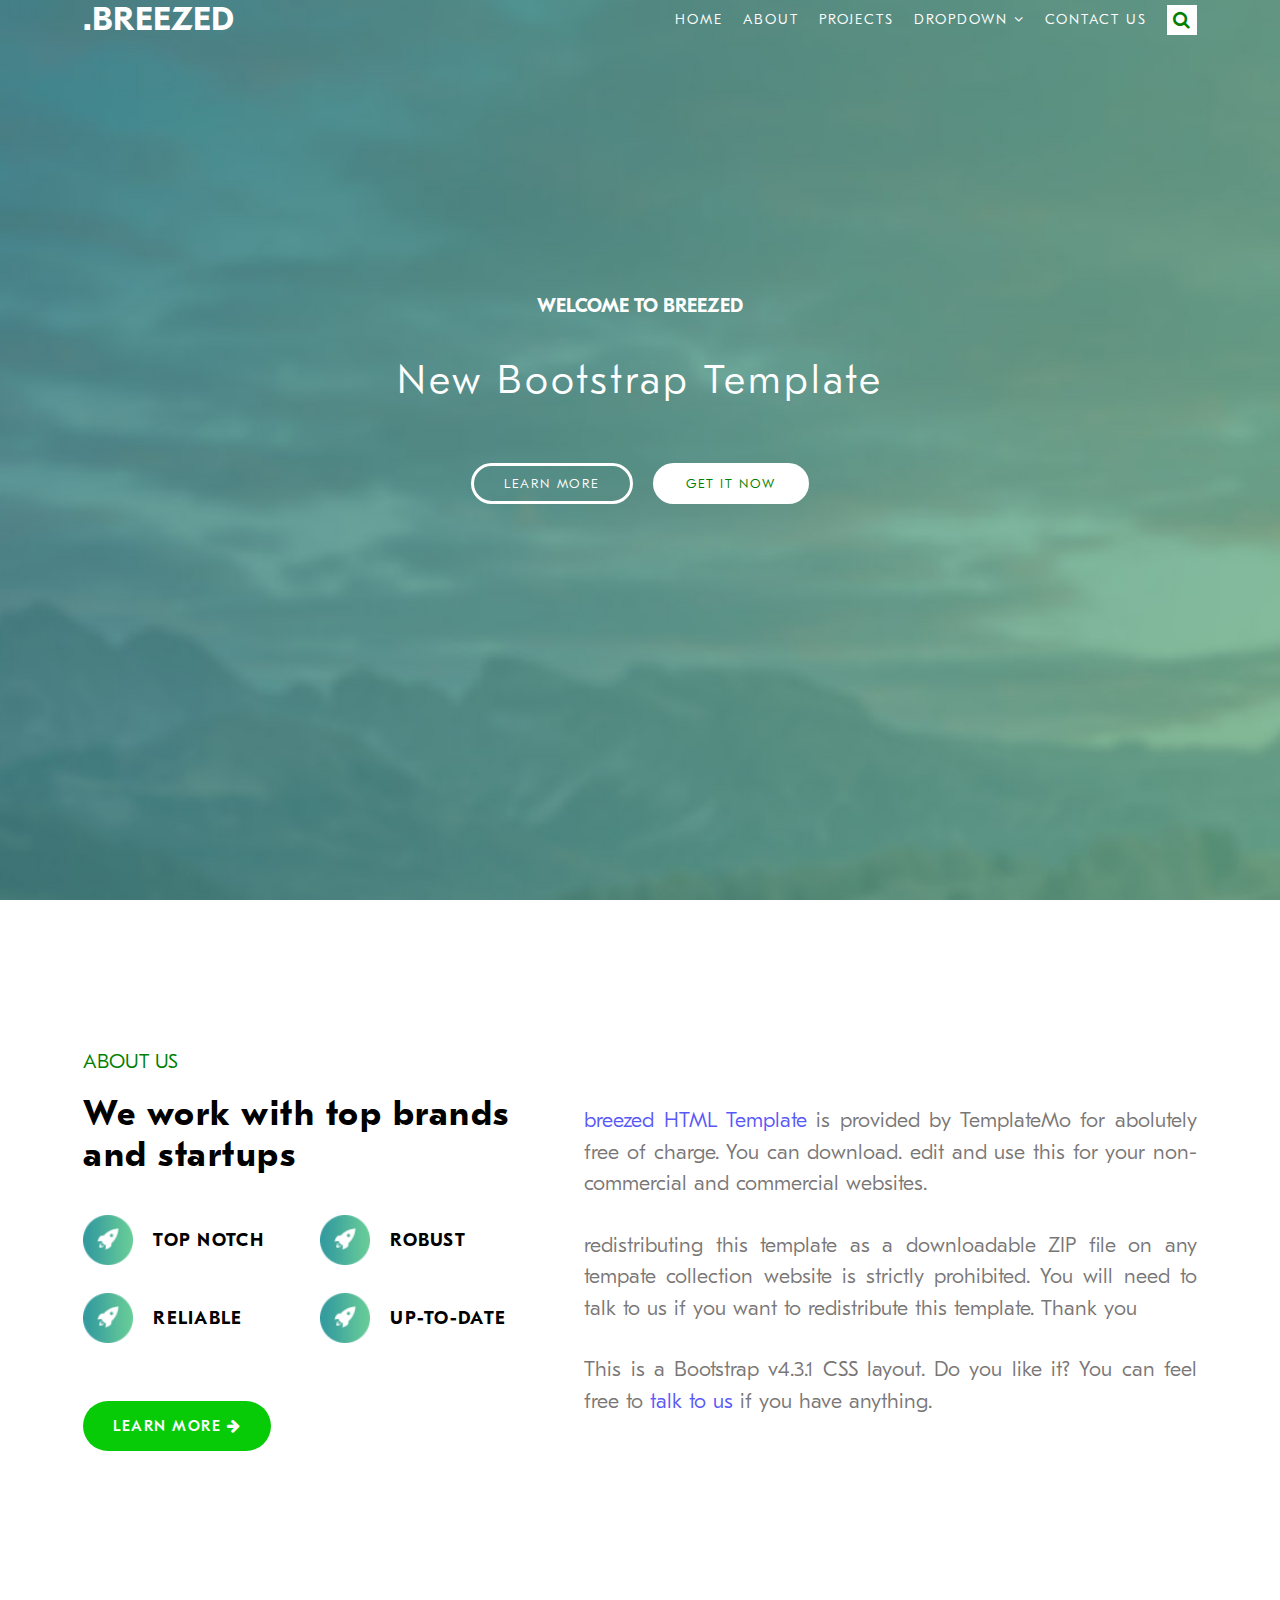
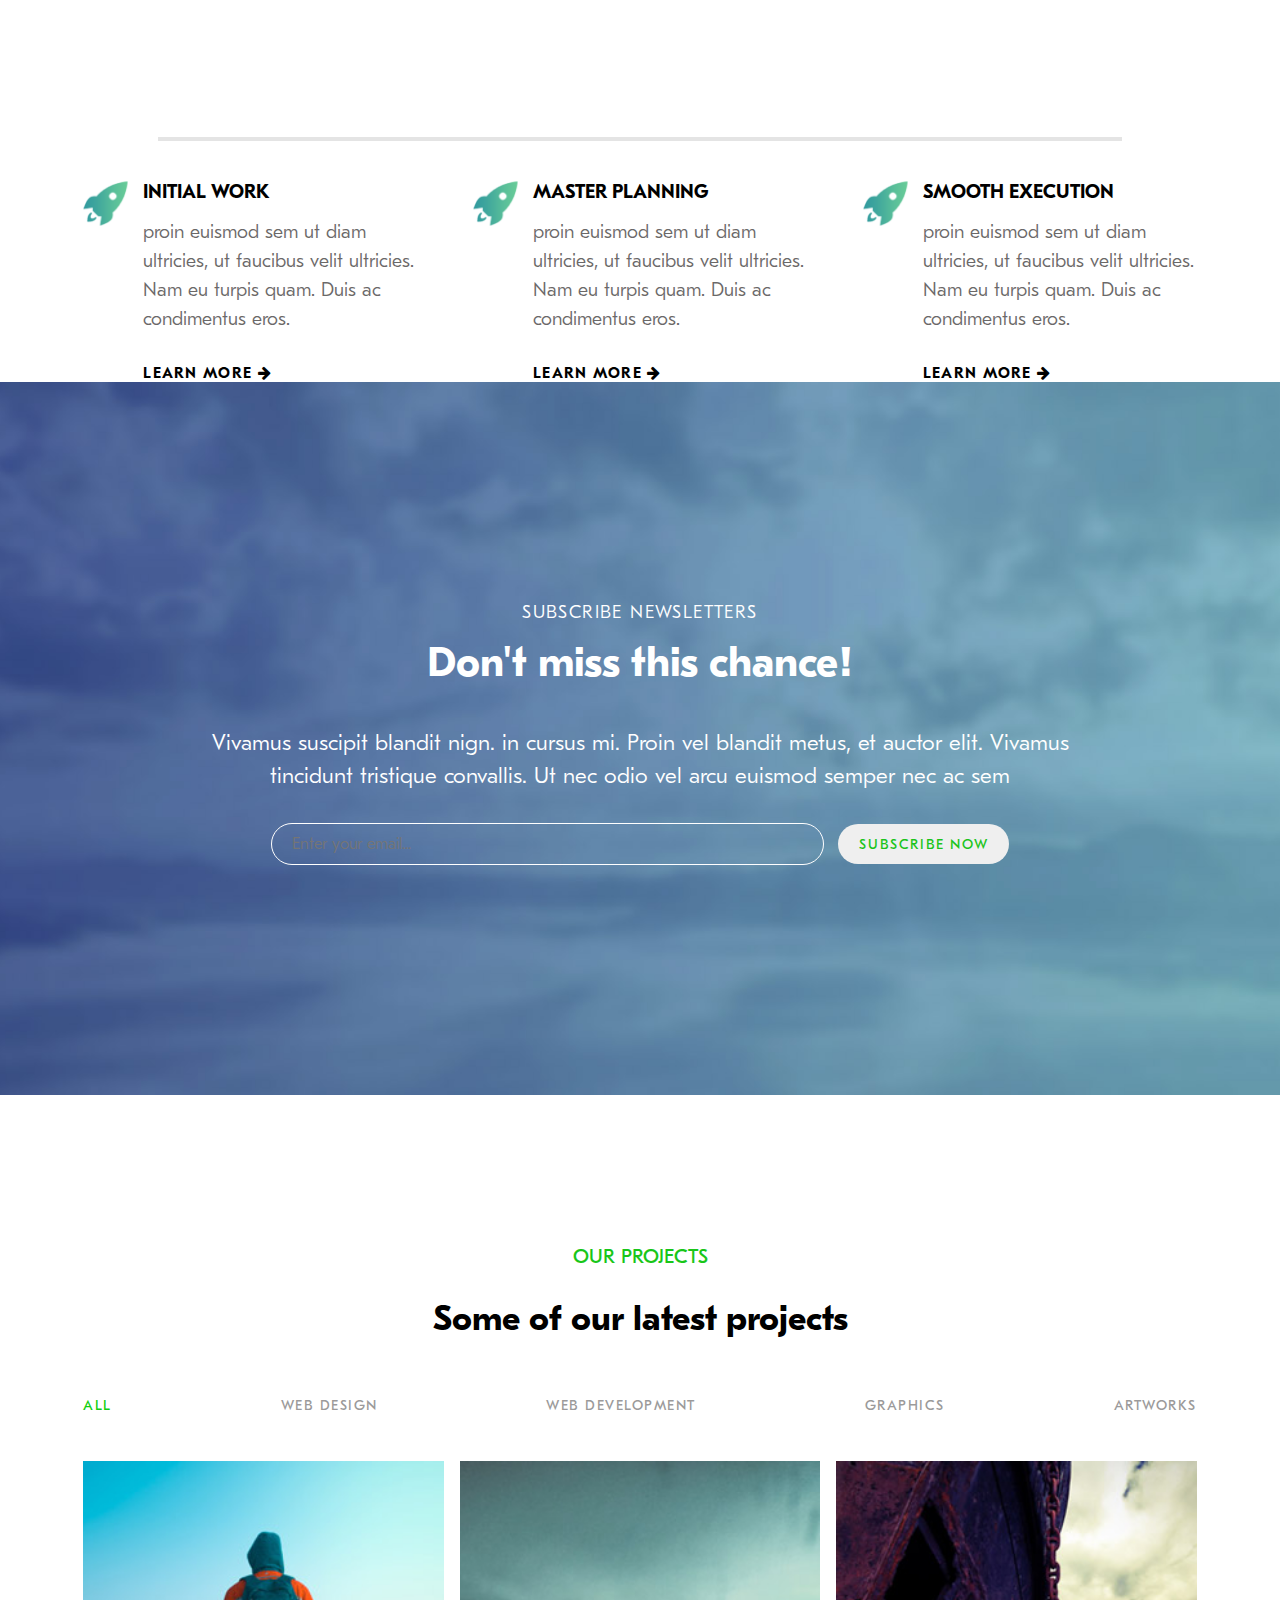
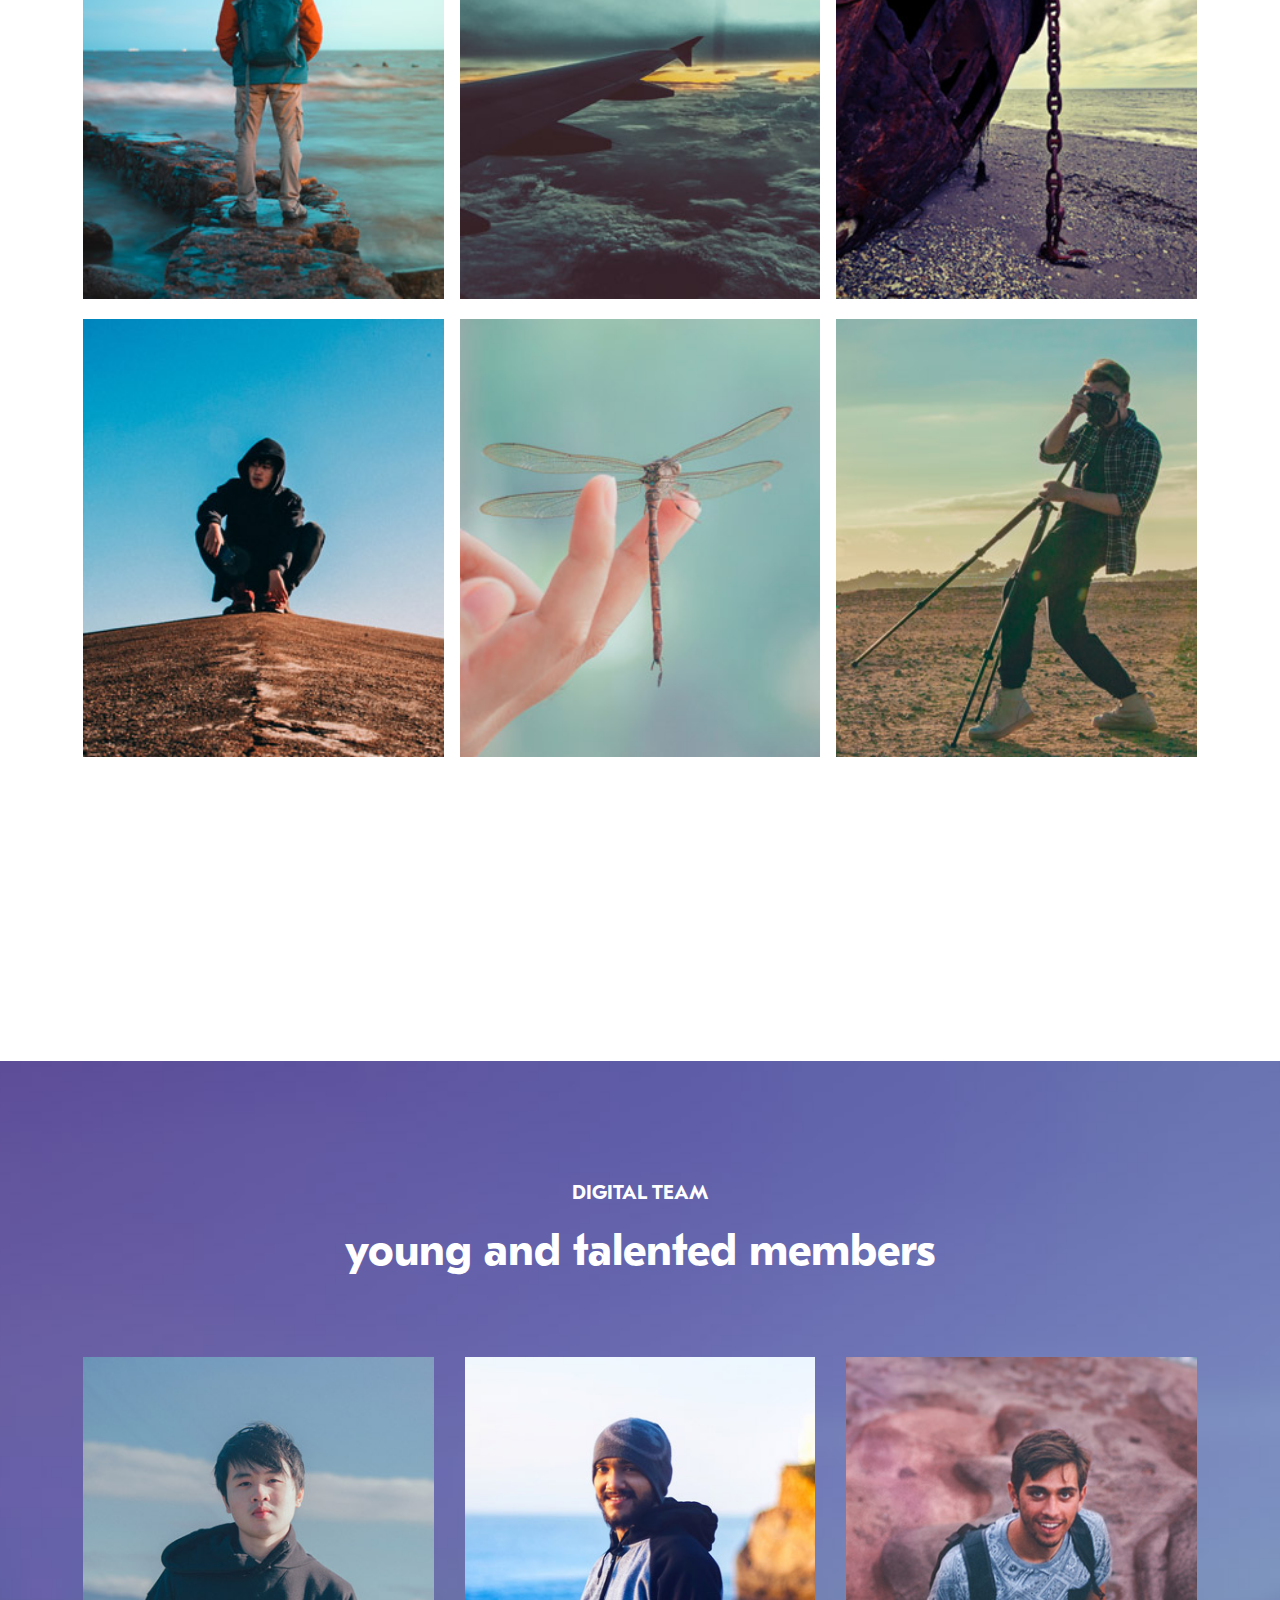
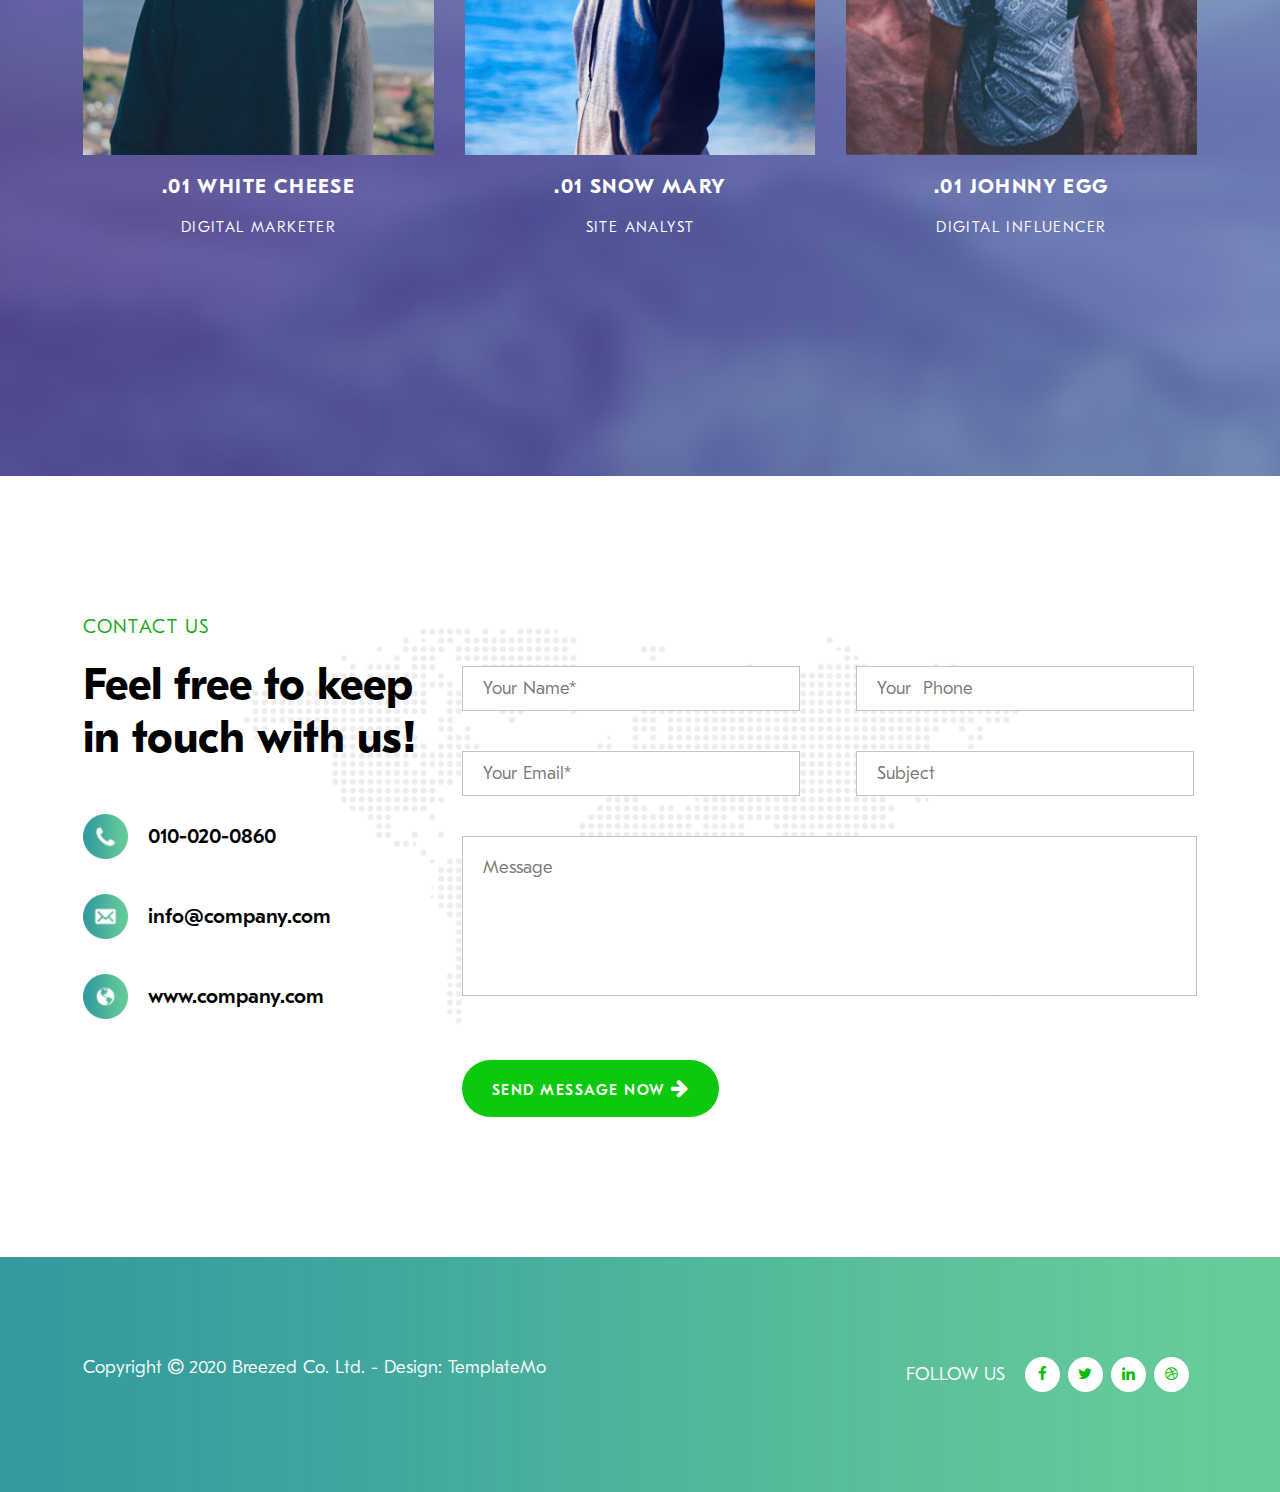
<file: index.html>
<!DOCTYPE html>
<html lang="en">
	<head>
		<meta charset="UTF-8">
		<title>Title</title>
		<link rel="stylesheet" href="css/style.css" type="text/css" />
		
		<link rel="icon" type="image/png" sizes="32x32" href="images/favicon.ico" />
		<meta name="viewport" content="width=device-width, initial-scale=1.0" />
		<meta property="og:image" content="" />
		<meta name="description" content="" />
		<meta name="keywords" content="" />
		<link rel="stylesheet" href="https://cdnjs.cloudflare.com/ajax/libs/font-awesome/4.7.0/css/font-awesome.min.css"/>
	</head>
	<body>
		<section id="main">
			<section class="wrapper spot">
				<header>
					<h1><a href="#">.breezed</a></h1>
					<nav>
						<button><i class="fa fa-bars"></i></button>
						<ul>
							<li><a href="#">home</a></li>
							<li><a href="#">about</a></li>
							<li><a href="#">projects</a></li>
							<li><a href="#">dropdown <i class="fa fa-angle-down"  style="color: white;"></i></a></li>
							<li><a href="#">contact us</a></li>
							<li><i class="fa fa-search" id="srch"></i></li>
						</ul>
					</nav>
				</header>
				<section class="spotlight">
					<h3><b>welcome to breezed</b></h3>
					<h2>new bootstrap template</h2>
					<ul>
						<li><button>learn more</button></li>
						<li class="active"><button >get it now</button></li>
					</ul>
				</section>
				<!-- <button class="down-button"><i class="fa fa-angle-down"></i></button> -->
			</section>
		</section>
<!-- -------------------end main ----------------------- -->
<!-- ------------------- about ------------------------ -->
		<section id="about">
			<section class="wrapper">
				<div class="left">
					<h5>about us</h5>
					<h4>We work with top brands and startups</h4>
					<ul>
						<li class="space">
							<img src="images/service-item-01.png" alt="Rocket"/>
							<span><b>top notch</b></span> 
						</li>
						<li>
							<img src="images/service-item-01.png" alt="Rocket"/>
							<span><b>robust</b></span> 
						</li>
						<li class="space">
							<img src="images/service-item-01.png" alt="Rocket"/>
							<span><b>reliable</b></span> 
						</li>
						<li>
							<img src="images/service-item-01.png" alt="Rocket"/>
							<span><b>up-to-date</b></span> 
						</li>
					</ul>
					<button>learn more <i class="fa fa-arrow-right"></i></button>
				</div>
				<div class="right">
					<p><a>breezed HTML Template</a> is provided by TemplateMo for abolutely free of charge. You can download. edit and use this for your non-commercial and commercial websites.</p>
					<p>redistributing this template as a downloadable ZIP file on any tempate collection website is strictly prohibited. You will need to talk to us if you want to redistribute this template. Thank you</p>
					<p>This is a Bootstrap v4.3.1 CSS layout. Do you like it? You can feel free to <a href="">talk to us</a> if you have anything.</p>
				</div>
			</section>
			<hr>
		</section>
		
		<!-- -------------------- features ------------------------ -->
		
		<section id="features">
			<section class="wrapper">
				<div class="item">
					<img src="images/features-icon-1.png" alt="Rocket"/>
					<ul>
						<h4>initial work</h4>
						<p>proin euismod sem ut diam ultricies, ut faucibus velit ultricies. Nam eu turpis quam. Duis ac condimentus eros.</p>
						<a href="">learn more <i class="fa fa-arrow-right"></i></a>
					</ul>
				</div>
				<div class="item">
					<img src="images/features-icon-1.png" alt="Rocket"/>
					<ul>
						<h4>master planning</h4>
						<p>proin euismod sem ut diam ultricies, ut faucibus velit ultricies. Nam eu turpis quam. Duis ac condimentus eros.</p>
						<a href="">learn more <i class="fa fa-arrow-right"></i></a>
					</ul>
				</div>
				<div class="item">
					<img src="images/features-icon-1.png" alt="Rocket"/>
					<ul>
						<h4>smooth execution</h4>
						<p>proin euismod sem ut diam ultricies, ut faucibus velit ultricies. Nam eu turpis quam. Duis ac condimentus eros.</p>
						<a href="">learn more <i class="fa fa-arrow-right"></i></a>
					</ul>
				</div>
			</section>
		</section>

		<!-- ------------ newsletters -->
		<section id="newsletters">
			<div class="subcribe">
				<h5>subscribe newsletters</h5>
				<h4>Don't miss this chance!</h4>
				<p>Vivamus suscipit blandit nign. in cursus mi. Proin vel blandit metus, et auctor elit. Vivamus tincidunt tristique convallis. Ut nec odio vel arcu euismod semper nec ac sem</p>
				<ul>
					<li class="qwer"><input type="text" placeholder="Enter your email..."></li>
					<li><button>subscribe now</button></li>
				</ul>
			</div>
		</section>

		<!-- ---------------project --------------- -->
		<section id="project">
			<section class="wrapper">
				<div class="left">
					<h5>our projects</h5>
					<h4>Some of our latest projects</h4>
					<ul>
						<li><a href="#" class="active">all</a></li>
						<li><a href="#">web design</a></li>
						<li><a href="#">web development</a></li>
						<li><a href="#">graphics</a></li>
						<li><a href="#">artworks</a></li>
					</ul>
				</div>
				<div class="right">
					<div class="image">
						<img src="images/project-item-01.jpg" alt="Rocket"/>
					</div>
					<div class="image">
						<img src="images/project-item-02.jpg" alt="Rocket"/>
					</div>
					<div class="image">
						<img src="images/project-item-03.jpg" alt="Rocket"/>
					</div>
					<div class="image">
						<img src="images/project-item-04.jpg" alt="Rocket"/>
					</div>
					<div class="image">
						<img src="images/project-item-05.jpg" alt="Rocket"/>
					</div>
					<div class="image">
						<img src="images/project-item-06.jpg" alt="Rocket"/>
					</div>
						<!-- <img src="images/project-item-02.jpg" alt="">
						<img src="images/project-item-03.jpg" alt="">
						<img src="images/project-item-04.jpg" alt="">
						<img src="images/project-item-05.jpg" alt="">
						<img src="images/project-item-06.jpg" alt=""> -->
				</div>
			</section>
		</section>
<!-- -------------------------- team -------------------- -->
		<section id="team">
			<section class="wrapper">
				<h5>digital team</h5>
				<h4>young and talented members</h4>
				<div class="members">
					<ul>
						<img src="images/member-item-03.jpg" alt="Team-member"/>
						<h6>.01 white cheese</h6>
						<p>digital marketer</p>
					</ul>
					<ul>
						<img src="images/member-item-01.jpg" alt="Team-member"/>
						<h6>.01 snow mary</h6>
						<p>site analyst</p>
					</ul>
					<ul>
						<img src="images/member-item-02.jpg" alt="Team-member"/>
						<h6>.01 johnny egg</h6>
						<p>digital influencer</p>
					</ul>
				</div>
			</section>
		</section>

<!--  -------------------------- contact ------------------------- -->
		<section id="contact">
			<section class="wrapper">
				<div class="left">
					<h5>contact us</h5>
					<h4>Feel free to keep in touch with us!</h4>
					<ul>
						<li>
							<img src="images/contact-info-01.png" alt="Phone"/>
							<a href="">010-020-0860</a>
						</li>
						<li>
							<img src="images/contact-info-02.png" alt="Mail"/>
							<a href="">info@company.com</a>
						</li>
						<li>
							<img src="images/contact-info-03.png" alt="Browser"/>
							<a href="">www.company.com</a>
						</li>
					</ul>
				</div>
				<div class="right">
					<input type="text" class="input-space" placeholder="Your Name*">
					<input type="text" placeholder="Your  Phone">
					<input type="text" class="input-space" placeholder="Your Email*">
					<input type="text" placeholder="Subject">
					<textarea name="msg" id="" cols="30" rows="10" placeholder="Message"></textarea>
					<button>send message now<i class="fa fa-arrow-right"></i></button>
				</div>
			</section>
		</section>
	<!-- ------------------- footer --------------------------- -->
	<footer>
		<section class="wrapper">
			<div class="right">
				<p>follow us</p>
				<ul>
					<li>
						<a href=""><i class="fa fa-facebook"></i></a>
					</li>
					<li>
						<a href=""><i class="fa fa-twitter"></i></a>
					</li>
					<li>
						<a href=""><i class="fa fa-linkedin"></i></a>
					</li>
					<li>
						<a href=""><i class="fa fa-dribbble"></i></a>
					</li>
				</ul>
			</div>
			<p class="left">Copyright <i class="fa fa-copyright"></i> 2020 Breezed Co. Ltd. - Design: TemplateMo</p>
		</section>
	</footer>
	</body>
</html>
</file>
<file: css/style.css>
@font-face {
	font-family: 'GT-Eesti';
	src: url("../fonts/GT-Eesti-Pro-Text-Light.woff2") format("woff2");
	src: url("../fonts/GT-Eesti-Pro-Text-Light.woff") format("woff"), url("../fonts/GT-Eesti-Pro-Text-Light.ttf") format("truetype");
	font-weight: 400;
	font-style: normal
}

@font-face {
	font-family: 'GT-Eesti';
	src: url("../fonts/GT-Eesti-Pro-Text-Regular.woff2") format("woff2");
	src: url("../fonts/GT-Eesti-Pro-Text-Regular.woff") format("woff"), url("../fonts/GT-Eesti-Pro-Text-Regular.ttf") format("truetype");
	font-weight: 500;
	font-style: normal
}

@font-face {
	font-family: 'GT-Eesti';
	src: url("../fonts/GT-Eesti-Pro-Text-Medium.woff2") format("woff2");
	src: url("../fonts/GT-Eesti-Pro-Text-Medium.woff") format("woff"), url("../fonts/GT-Eesti-Pro-Text-Medium.ttf") format("truetype");
	font-weight: 600;
	font-style: normal
}

@font-face {
	font-family: 'GT-Eesti';
	src: url("../fonts/GT-Eesti-Pro-Text-Bold.woff2") format("woff2");
	src: url("../fonts/GT-Eesti-Pro-Text-Bold.woff") format("woff"), url("../fonts/GT-Eesti-Pro-Text-Bold.ttf") format("truetype");
	font-weight: 700;
	font-style: normal
}


*{
	margin: 0;
	padding: 0;
	text-decoration: none;
	color: black;
	list-style: none;
	font-family: "GT-Eesti";

}

.wrapper{
	width: 77%;
	height: 100%;
}

#main{
	display: flex;
	/* width: 100%; */
	height: 100vh;
	justify-content: center;
	background-image: url(../images/slide-01.jpg);
	background-repeat: no-repeat;
	background-size:cover;
	background-position:top;
}

#main .wrapper{
	position: relative;
}

header{
	background-color: transparent;
	display: flex;
	justify-content: space-between;
	align-items: center;
	position: relative;
}

header h1{
	width: fit-content;
	float: left;
	text-transform: uppercase;
	font-size: 40px;
	font-family: "GT-Eesti";
	font-weight: bolder;

}
header h1 a{
	color: white;
}


header nav{
	/* line-height: 100px; */
}

header nav ul{
	float: right;
	margin: 0;
	padding: 0;	
	display: flex;
	gap: 40px;
	align-items: center;
}

header nav ul li a{
	font-weight: lighter;
	color: white;
	white-space: nowrap;

}

nav ul li{
	padding: 0;
	text-transform: uppercase;
	font-size: 18px;
	font-weight: 500;
	font-stretch: ultra-expanded;
	color: white;
	letter-spacing: 2px;
}

nav ul li #srch{
	background-color: rgb(255, 255, 255);
	color:green;
	box-sizing: border-box;
	width: 54px;
	height: 54px;
	padding: 15px;
	font-size: 22px;
}
header button{
	width: 50px;
	height: 50px;
	border-radius: 10px;
	background-color: transparent;
	border: none;
	font-size: 25px;
	position: absolute;
	right:0%;
	top:-70px;
	display: flex;
	justify-content: center;
	align-items: center;
}
header button i{
	color: rgb(255, 255, 255);
	font-size: larger;
}
header button:hover {
	background-color: rgba(0, 0, 0, 0.576);
}


.spotlight{
	display: flex;
	flex-direction: column;
	height: 80%;
	width: 100%;
	justify-content: center;
	align-items: center;
}

.spotlight h3{
	color: white;
	font-size: 24px;
	font-weight: 400;
	text-transform: uppercase;
	text-align: center;
}

.spotlight h3 b{
	color:white;
}

.spotlight h2{
	color: white;
	font-weight: 400;
	text-transform: capitalize;
	font-size: 50px;
	text-align: center;
	letter-spacing: 3px;
	margin: 40px 0px ;
}

.spotlight ul{
	display: flex;
	gap: 20px;
	margin-top: 20px;
}
.spotlight ul button{
	box-sizing: content-box;
	padding: 14px 38px;
	border-radius: 50px;
	border: 3px solid white;
	color: white;
	letter-spacing: 0.1rem;
	font-size: 17px;
	background-color: transparent;
	text-transform: uppercase;
}
.spotlight ul .active button{
	background-color: white;
	color: green;
}

#main .down-button{
	box-sizing: border-box;
	height: 70px;
	width: 70px;
	border-radius: 50%;
	border: none;
	background-color: rgb(0, 164, 0);
	right:45%;
	bottom: -3%;
}

#main .down-button i{
	font-size: 25px;
	color: white;
}



/* -------------------about -------------------- */
#about{
	display: flex;
	width: 100%;
	justify-content: center;
	padding:150px 0px;
	position: relative;

}

#about .left{
	width: 48%;
	float: left;
}

#about .left h5{
	font-size: 22px;
	font-weight: lighter;
	margin-bottom: 30px;
	text-transform: uppercase;
	color: green;
}

#about .left h4{
	font-size: 45px;
	margin-bottom: 40px;
	letter-spacing: 1.5px;
}

#about .left ul{
	font-size: 20px;
	display:flex;
	flex-wrap: wrap;
	font-weight: normal;
	text-transform: uppercase;
	margin-bottom: 50px;


}


#about .left ul li{
	width: 40%;
	display: flex;
	align-items: center;
	margin: 0px 0px 28px 0;
	letter-spacing: 1.3px;
	white-space: nowrap;
}

#about .left ul .space{
	margin-right: 50px;
}
#about .left ul li img{
	width: 60px;
	margin-right:20px ;
}

#about .left button{
	padding: 18px 35px;
	border-radius: 35px;
	border: none;
	background-color: rgb(8, 203, 8);
	color: white;
	font-size: 18px;
	font-weight: 600;
	letter-spacing: 1.5px;
	text-transform: uppercase;
}

#about .left button i{
	color: white;
}

#about .right{
	width: 51%;
	float: right;
	padding-top: 55px;
}

#about .right p{
	font-size: 24px;
	line-height: 1.5;
	margin-bottom: 30px;
	text-align: justify;
	color: rgb(121, 118, 118);
}
#about .right p a{
	color: rgb(88, 88, 248);
}
hr{
	position: absolute;
	width: 75%;
	bottom: -20%;
	border: 2px solid;	
	border-color: rgb(228, 228, 228);
}

/* -----------------------------end about ----------------------- */


/* ---------------------------- features --------------------------- */

#features{
	display: flex;
	width: 100%;
	height: auto;
	justify-content: center;
	padding: 200px 0px;

}
#features .wrapper{
	display: flex;
	gap: 40px;
	justify-content: space-between;
}

#features .item{
	width: 30%;
	display: flex;
}
#features .item img{
	width: auto;
	height: 55px;
}
#features ul{
	margin-left: 30px;
}

#features .item h4{
	font-size: 22px;
	text-transform: uppercase;
	margin-bottom: 15px;
	white-space: nowrap;
}
#features .item p{
	font-size: 22px;
	/* letter-spacing: 1.5; */
	line-height: 29px;
	color: rgb(107, 104, 104);
	margin-bottom: 30px;
}
#features .item a{
	font-size: 18px;
	font-weight: 800;
	letter-spacing: 1.3px;
	text-transform: uppercase;
}


/* ----------------------newsletters ------------------ */

#newsletters{
	display: flex;
	width: 100%;
	height: auto;
	justify-content: center;
	padding: 150px 0px;
	background-image: url(../images/slide-02.jpg);
	background-position: center;
	background-repeat: no-repeat;
	background-size: cover;
}
#newsletters .subcribe{
	width: 60%;
	display: flex;
	flex-direction: column;
	justify-content: center;
	align-items: center;
	
}

#newsletters h5{
	font-size: 21px;
	margin: 90px 0px 30px 0px;
	text-transform: uppercase;
	color: white;
	letter-spacing: 1.4px;
	font-weight: 400
}

#newsletters h4{
	font-size: 45px;
	margin-bottom: 10px;
	color: white;
	text-align: center;
}

#newsletters p{
	font-size: 24px;
	text-align: center;
	color: white;
	margin: 40px 0px;
	line-height: 33px;
}

#newsletters ul{
	display: flex;
	width: 100%;
	gap: 30px;
	margin-bottom: 80px;
	align-items: center;
	justify-content: center;
}

#newsletters ul .qwer{
	width: 60%;
}


#newsletters ul input{
	width: 95%;
	height: 43px;
	padding: 0px 20px;
	font-size: 20px;
	border-radius: 50px;
	border: 1px solid;
	border-color: white;
	color: white;
	outline: none;
	background-color: transparent;
	
}
#newsletters ul button{
	font-size: 16px;
	font-weight: 500;
	height: 45px;
	padding:0px 28px ;
	text-transform: uppercase;
	letter-spacing: 1.6px;
	border: none;
	color: rgb(27, 196, 27);
	border-radius: 50px;
	white-space: nowrap;
}



/* ------------------- project ---------------------- */

#project{
	display: flex;
	width: 100%;
	height: auto;
	justify-content: center;
	padding: 150px 0px;
}

#project .wrapper{
	display: flex;
	justify-content: space-between;
}
#project .left{
	width: 30%;
}
#project .left h5{
	font-size: 23px;
	font-weight: 500;
	color: rgb(25, 198, 25);
	margin-bottom: 30px;
	text-transform: uppercase;
}
#project .left h4{
	font-size: 50px;
	/* white-space: nowrap; */
}
#project .left ul{
	margin-top: 80px;

}
#project .left ul li{
	text-transform: uppercase;
	margin: 47px 0px;
	letter-spacing: 1.5px;
	font-weight: 500;
}
#project .left ul li a{
	color: rgb(155, 154, 154);
}


#project .left ul li .active{
	color: rgb(15, 207, 15);
}


#project .right{
	gap: 16px;
	right: 0px;
	width: 68%;
	margin-top: 75px;
	display: grid;
	grid-template-columns: 1fr 1fr 1fr;
	justify-content: space-between;
}

#project .right .image{
	width: 100%;
	height: auto;
}

#project .right .image img{
	width: 100%;
}


/* ----------------- team ----------------- */

#team{
	display: flex;
	width: 100%;
	height: auto;
	justify-content: center;
	margin: 150px 0px 0px 0px;
	background-image: url(../images/slide-03.jpg);
	background-repeat: no-repeat;
	background-position: center;
	background-size: cover;
	padding: 100px 0px;
}

#team .wrapper{
	display: flex;
	flex-direction: column;
	align-items: center;
}
#team h5{
	font-size: 25px;
	text-transform: uppercase;
	margin: 20px 0px;
	color: white;
}

#team h4{
	font-size: 50px;
	margin-bottom: 80px;
	color: white;
	text-align: center;

}


#team .wrapper .members{
	width: 100%;
	display: flex;
	justify-content: space-between;
	margin-bottom: 140px;
}

#team .members ul{
	width: 31.5%;
	display: flex;
	flex-direction: column;
	align-items: center;
}
#team .members ul img{
	width: 100%;
	height: auto;
}
#team .members ul h6{
	font-size: 22px;
	text-transform: uppercase;
	color: white;
	margin: 20px 0px;
	letter-spacing: 1.4px;
}
#team .members ul p{
	font-size: 17px;
	text-transform: uppercase;
	color: white;
	letter-spacing: 1.4px;
	

}


/* -------------- contact ----------------- */

#contact{
	display: flex;
	width: 100%;
	height: auto;
	justify-content: center;
	background-image: url(../images/dotted-map-bg.png);
	background-position: center;
	background-repeat: no-repeat;
	background-size:70%;
	padding: 120px 0px 0px 0px;
}

#contact .wrapper{
	display: flex;
	justify-content: space-between;

}

#contact .left h5{
	font-size: 21px;
	color: rgb(18, 169, 18);
	text-transform: uppercase;
	letter-spacing: 1.4px;
	margin: 20px 0px;
	font-weight: 400;

}
#contact .left h4{
	font-size: 50px;
}
#contact .left ul{
	margin-top: 50px;
	
}
#contact .left li{
	display: flex;
	align-items: center;
	margin-bottom: 35px;
	font-size: 21px;
	font-weight: 600;
}
#contact .left li img{
	height: 60px;
	width: auto;
}
#contact .left li a{
	padding-left: 20px;
}


#contact .left{
	width: 35%;
}


#contact .right{
	width: 68%;
	margin-top: 70px;
	float: right;
}

#contact .right .input-space{
	margin-right: 7%;
}


#contact .right input{
	box-sizing: border-box;
	width: 46%;
	height: 50px;
	margin-bottom: 40px;
	padding-left: 20px;
	font-size: 21px;
	border: 1px solid;
	border-color: rgb(195, 195, 195);
	color: rgb(123, 118, 118);
	outline: none;

}
#contact .right [name=msg]{
	box-sizing: border-box;
	width: 100%;
	height: 180px;
	padding: 20px;
	resize: none;
	font-size: 21px;
	color: rgb(123, 118, 118);
	border: 1px solid;
	border-color: rgb(195, 195, 195);
	outline: none;
}

#contact .right button{
	margin: 60px 0px;
	padding: 20px 35px;
	font-size: 17px;
	font-weight: 600;
	letter-spacing: 1.5px;
	border-radius: 50px;
	border: none;
	background-color: rgb(13, 201, 13);
	color: white;
	text-transform: uppercase;
}
#contact .right button i{
	color: white;
	padding-left: 5px;
	font-size: 20px;
}


/* ----------------- footer -------------------- */

footer{
	display: flex;
	width: 100%;
	height: auto;
	justify-content: center;
	margin-top: 80px;
	padding: 100px 0px;
	background-image: url(../images/banner-bg.jpg);
	background-position: center;
	background-repeat: no-repeat;
	background-size: cover;
}

footer .left{
	float: left;
	font-size: 20px;
	color: white;
	align-items: center;
}

footer .left i{
	color: white;
}

footer .wrapper .right{
	display: flex;
	float: right;
	align-items: center;
}
footer .wrapper .right p{
	font-size: 20px;
	float: left;
	text-transform: uppercase;
	color: white;
	margin-right: 20px;
}
footer .wrapper .right ul{
	display: flex;
}
footer .wrapper .right ul li{
	width: 40px;
	height: 40px;
	background-color: white;
	border-radius: 50%;
	margin-right: 8px;
	display: flex;
	align-items: center;
	justify-content: center;
}

footer .wrapper .right ul li i{
	color: rgb(13, 187, 13);
}


@media screen and (max-width:1440px){
	.wrapper{
		width: 83%;
	}
	header h1{
		font-size: 35px;
	}
	header nav ul{
		gap:35px;
	}
	header nav ul li{
		font-size: 16px;
	}
	nav ul li #srch{
		width: 40px;
		height: 40px;
		padding: 10px;
	}
	.spotlight h3{
		font-size: 22px;
	}
	.spotlight h2{
		font-size: 45px;
	}
	.spotlight ul button{
		padding: 12px 34px;
		font-size: 15px;
	}
	#about .left{
		width: 42%;
	}
	#about .left h4{
		font-size: 43px;
	}
	#about .right{
		width: 55%;
	}
	#project .left ul{
		margin-top: 10px;
	}
	#newsletters .subcribe{
		width: 65%;
	}
	#project .left h5{
		font-size: 21px;
	}
	#project .left h4{
		font-size: 45px;
	}

	#contact .left h5{
		font-size: 20px;
	}
	#contact .left h4{
		font-size: 47px;
	}
	#contact .left li img{
		height: 52px;
	}
	#contact .right input{
		font-size: 20px;
	}

	#contact .right button{
		font-size: 16px;
		padding: 19px 32px;
	}


}
@media screen and (max-width:1280px){
	.wrapper{
		width: 87%;
	}
	header h1{
		font-size: 33px;
	}
	header nav ul{
		gap:20px;
	}
	header nav ul li{
		font-size: 14px;
	}
	nav ul li #srch{
		width: 30px;
		height: 30px;
		padding: 6px;
		font-size: 18px;
	}
	.spotlight h3{
		font-size: 19px;
	}
	.spotlight h2{
		font-size: 40px;
	}
	.spotlight ul button{
		padding: 10px 30px;
		font-size: 13px;
	}

	#about .left{
		width: 42%;
	}
	#about .left h5{
		font-size: 20px;
		margin-bottom: 20px;
	}
	#about .left h4{
		font-size: 35px;
	}
	#about .left ul{
		font-size: 18px;
		margin-bottom: 30px;
	}
	#about .left ul li img{
		width: 50px;
	}
	#about .left button{
		font-size: 15px;
		padding: 16px 30px;
	}
	
	#about .right{
		width: 55%;
	}
	#about .right p{
		font-size: 21px;
	}
	#features {
		padding: 180px 0px 0px 0px;
	}
	#features .wrapper{
		gap: 20px;
	}
	#features .item img{
		height: 45px;
	}
	#features ul{
		margin-left: 15px;
	}
	#features .item h4{
		font-size: 19px;
	}
	#features .item p{
		font-size: 19px;
	}
	#features .item a{
		font-size: 15px;
	}
	#newsletters .subcribe{
		width: 70%;
	}

	#newsletters ul input{
		font-size: 16px;
		height: 40px;
	}
	#newsletters ul button{
		font-size: 14px;
		padding: 0px 21px;
		height: 40px;
	}
	#newsletters h5{
		font-size: 18px;
		margin: 70px 0px 15px 0px;
	}
	#newsletters h4{
		font-size: 42px;
	}
	#newsletters p{
		font-size: 22px;
		margin: 30px 0px;
	}

	#project .wrapper{
		flex-direction: column;
		justify-content: center;
		align-items: center;
	}

	#project .left h5{
		font-size: 20px;
	}
	#project .left h4{
		font-size: 35px;
		text-align: center;
	}
	#project .left ul li a{
		font-size: 16.4px;
		white-space: nowrap;
	}

	#project .left{
		width: 100%;
		justify-content: center;	
		align-items: center;
		display: flex;
		flex-direction: column;
	}
	#project .right{
		width: 100%;		
		margin-top: 0px;
	}
	#project .left ul{
		display: flex;
		width: 100%;
		text-align: center;
		justify-content: space-between;
	}

	#project .left ul li a{
		font-size: 14px;
	}
	#team h5{
		font-size: 20px;
	}
	#team h4{
		font-size: 45px;
	}
	#team .members ul h6{
		font-size: 20px;
	}
	#team .members ul p{
		font-size: 15px;
	}
	#contact .left h5{
		font-size: 19px;
	}
	#contact .left h4{
		font-size: 45px;
	}
	#contact .left li img{
		height: 45px;
	}
	#contact .right input{
		font-size: 18px;
		height: 45px;
	}
	#contact .right [name=msg]{
		height: 160px;
		font-size: 18px;
	}
	#contact .right button{
		font-size: 15px;
		padding: 18px 30px;
	}
	footer .left,footer .wrapper .right p{
		font-size: 18px;
	}
	footer .wrapper .right ul li{
		width: 35px;
		height: 35px;
	}
	footer .wrapper .right ul li i{
		font-size: 15px;
	}
	
}

@media screen and (max-width:980px){
	#about{
		padding: 50px 0px;
	}
	
	#about .left{
		float: none;
		width: 100%;
	}


	#about .right{
		float: none;
		width: 90%;
	}
	hr{
		bottom:-5%
	}
	#features{
		padding: 80px 0px;
	}
	#features .item{
		width: 32%;
		margin-bottom: 20px;
		text-align: justify;
	}
	#features .item p{
		margin-bottom: 10px;
	}
	#about .left{
		width: 100%;
	}
	#about .left ul{
		justify-content: space-between;
	}

	#about .left ul li{
		width: auto;
		flex-wrap: nowrap;
		font-size: 18px;
		padding: 0%;
	}

	#about .left ul .space{
		margin-right: 0px;
	}
	#about .left ul li img{
		width: 50px;
		margin-right: 10px;
	}

	#about .right{
		width: 100%;
	}
	#features .item{
		width: 30%;
	}

	#features .wrapper{
		gap: 10px;
	}
	#features .item img{
		height: 35px;
	}
	#features ul{
		margin-left: 15px;
	}
	#features .item h4{
		font-size: 17px;
	}
	#features .item p{
		font-size: 16px;
		line-height: 20px;
	}
	#features .item a{
		font-size: 13px;
	}
	#newsletters{
		padding: 50px 0px;
	}
	#project {
		padding: 80px 0px;
	}
	#project .left ul{
		height: 80px;
		align-items: center;
		margin-bottom: 10px;
		
	}
	#team{
		padding: 50px 0px;
	}

	#contact{
		padding-top:50px;
	}
	#contact .left{
		width: 40%;
	}
	#contact .left h5{
		font-size: 17px;
	}
	#contact .left h4{
		font-size: 40px;
	}
	#contact .left li{
		font-size: 17px;
	}
	#contact .left li img{
		height: 40px;
	}

	#contact .right{
		width: 55%;
	}
	#contact .right input{
		font-size: 15px;
		height: 40px;
		margin-bottom: 20px;
		width: 100%;
	}
	#contact .right .input-space{
		margin-right: 0px;
	}
	#contact .right [name=msg]{
		height: 160px;
	}
	footer{
		margin:0px
	}
	footer .left,footer .wrapper .right p{
		font-size: 16px;
	}
	footer .wrapper .right ul li{
		width: 30px;
		height: 30px;
	}
	footer .wrapper .right ul li i{
		font-size: 13px;
	}
	
}

@media screen and (max-width:786px){
	.wrapper{
		width: 90%;
	}
	header{
		align-items: start;
	}
	
	header h1{
		font-size: 30px;
		line-height: 80px;
	}
	header nav{
		display: flex;
		position: absolute;
		right: 0%;
		top: 70px;
		width: 200px;
		line-height: 50px;
	}

	nav:hover ul{
		display: inline-block;
		width: 100%;
	}
	header nav ul{
		display: none;
		background-color: rgba(15, 15, 15, 0.8);
	}


	header button{
		display: flex;
		margin-top: 20px;
	}

	header nav ul li{
		font-size: 12px;
		display: flex;
		justify-content: center;	

	}
	header nav ul li:hover{

	}
	nav ul li #srch{
		width: 25px;
		height: 25px;
		padding: 5px;
		font-size: 15px;
	}
	.spotlight h3{
		font-size: 17px;
	}
	.spotlight h2{
		font-size: 35px;
	}
	.spotlight ul button{
		padding: 8px 25px;
		font-size: 12px;
	}


	#about .left h5{
		font-size: 18px;
		margin-bottom: 18px;
	}
	#about .left h4{
		font-size: 30px;
	}
	#about .left ul b{
		font-size: 15px;
	}
	#about .left ul{
		margin-bottom: 10px;
	}
	#about .left ul li img{
		width: 40px;
	}
	#about .left button{
		font-size: 15px;
		padding: 12px 20px;
	}
	#about .right p{
		font-size: 19px;
	}
	#features .wrapper{
		flex-wrap: wrap;
	}
	#features .item{
		width: 100%;
	}

	#team h5{
		font-size: 18px;
	}
	#team h4{
		font-size: 42px;
	}
	#team .members ul h6{
		font-size: 18px;
	}
	#team .members ul p{
		font-size: 13px;
	}
	#team{
		margin: 50px 0px 0px 0px;
		padding: 40px 0px;
	}
	#contact .right button{
		font-size: 13px;
		padding: 15px 25px;
	}
	footer{
		padding: 50px 0px 0px 0px;
	}

	footer .wrapper{

		display: block;
		line-height: 50px;
	}

	footer .wrapper .right{
		float:none;
	
	}
	footer .left{
		float: none;
	}


}

@media screen and (max-width:640px){
	#about .left ul{
		display: grid;
		grid-template-columns: 1fr 1fr;
	}

	#newsletters ul{
		display:flex;
		flex-direction: column;
		justify-content: center;
		margin-bottom: 50px;
	}
	#newsletters .subcribe{
		width: 85%;;
	}
	#newsletters ul .qwer{
		width: 100%;
		margin-bottom: 10px;
	}
	#newsletters ul .qwer input{
		width: 100%;
		box-sizing: border-box;
	}

	#project .left ul{
		display: inline-block;

	
	}
	#project .left ul li{
		justify-content: left;
		margin: 20px 0px;
	
	}
	#project .right{
		margin-top: 150px;
		grid-template-columns: 1fr 1fr;
	}
	#team .wrapper .members{
		display: flex;
		flex-direction: column;
		align-items: center;
		margin-bottom: 30px;
	}
	#team .members ul{
		width: 90%;
		margin-bottom: 30px;
	}

	#contact .wrapper{
		flex-direction: column;
	}
	#contact .left{
		width: 90%;
	}
	#contact .right{
		width: 90%;
		margin-top: 20px;
	}
	
}

@media screen and (max-width:480px){
	#project .right{
		grid-template-columns: 1fr;
	}
	#about .left ul{
		grid-template-columns: 1fr;
	}
	footer .left{
		font-size: 14px;
	}

}

@media screen and (max-width:360px){

}

@media screen and (max-width:340px){

}
</file>
